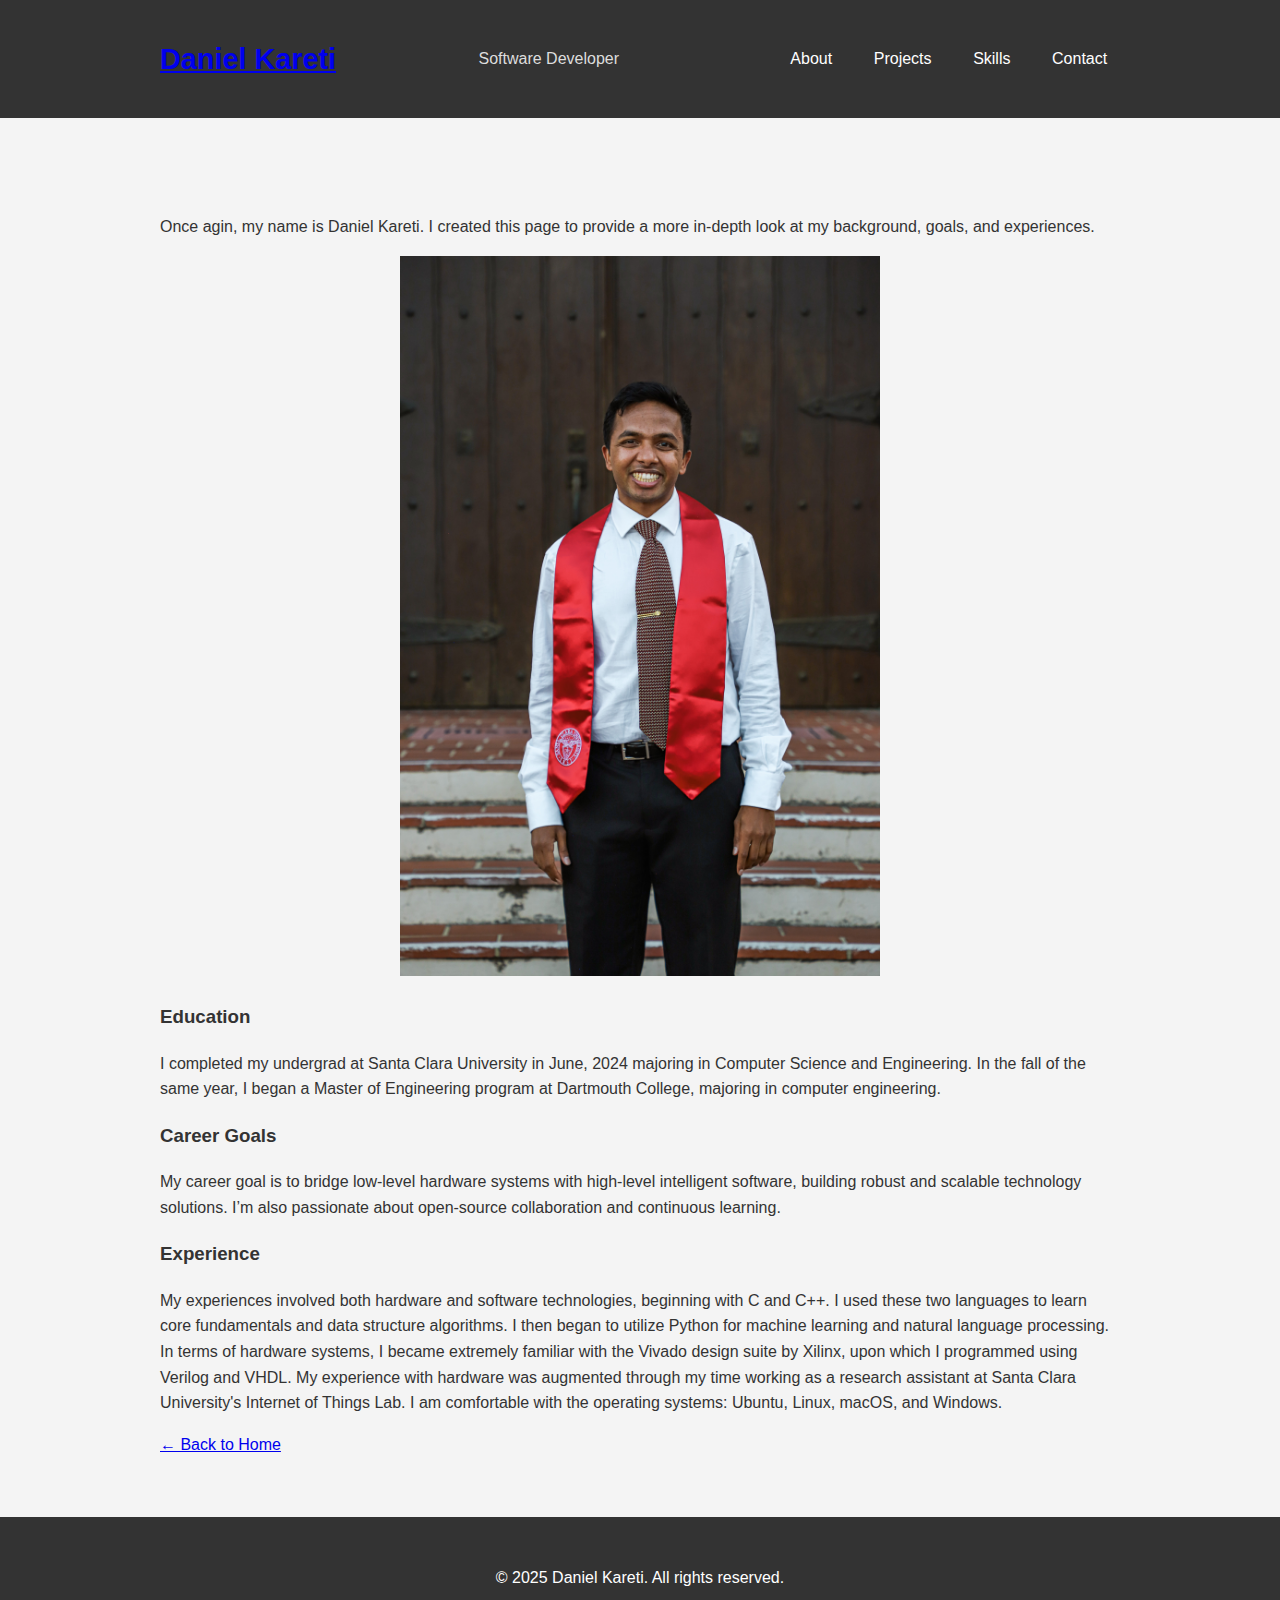
<file: aboutMe.html>
<!DOCTYPE html>
<html lang="en">
<head>
    <meta charset="UTF-8">
    <meta name="viewport" content="width=device-width, initial-scale=1.0">
    <title>About - Daniel Kareti</title>
    <link rel="stylesheet" href="styles.css">
</head>
<body>

    <header>
        <div class="container">
            <h1><a href="index.html" class="hdr">Daniel Kareti</a></h1>
            <p>Software Developer</p>
            <nav>
                <ul>
                    <li><a href="index.html#about">About</a></li>
                    <li><a href="index.html#projects">Projects</a></li>
                    <li><a href="index.html#skills">Skills</a></li>
                    <li><a href="index.html#contact">Contact</a></li>
                </ul>
            </nav>
        </div>
    </header>

    <main>
        <section class="section">
            <div class="container">
                <section>
                    <p>Once agin, my name is Daniel Kareti.
                        I created this page to provide a more in-depth 
                        look at my background, goals, and experiences.
                    </p>

                        <div style="text-align: center;">
                            <img src="GradPhotoMission.jpg" style="max-width: 50%; height: auto;">
                        </div>  
                </section>
                <section class="block-seperation">
                    <h3>Education</h3>
                    <p>
                        I completed my undergrad at Santa Clara University in June, 2024 majoring 
                        in Computer Science and Engineering.
                        In the fall of the same year, I began a Master of Engineering program at
                        Dartmouth College, majoring in computer engineering.
                    </p>
                </section>
    
                <section class="block-seperation">
                    <h3>Career Goals</h3>
                    <p>
                        My career goal is to bridge low-level hardware systems with high-level 
                        intelligent software, building robust and scalable technology solutions.
                        I’m also passionate about open-source collaboration and continuous learning.
                    </p>
                </section>
    
                <section class="block-seperation">
                    <h3>Experience</h3>
                    <p>
                        My experiences involved both hardware and software technologies, beginning
                        with C and C++. I used these two languages to learn core fundamentals and 
                        data structure algorithms. I then began to utilize Python for machine learning 
                        and natural language processing. In terms of hardware systems, I became extremely 
                        familiar with the Vivado design suite by Xilinx, upon which I programmed 
                        using Verilog and VHDL. My experience with hardware was augmented through my time working as a research assistant at Santa Clara
                        University's Internet of Things Lab. I am comfortable with the operating 
                        systems: Ubuntu, Linux, macOS, and Windows.  
                    </p>
                </section>
    
                <a href="index.html" class="btn">← Back to Home</a>
            </div>
        </section>
    </main>

    <footer>
        <div class="container">
            <p>&copy; 2025 Daniel Kareti. All rights reserved.</p>
        </div>
    </footer>

</body>
</html>
</file>
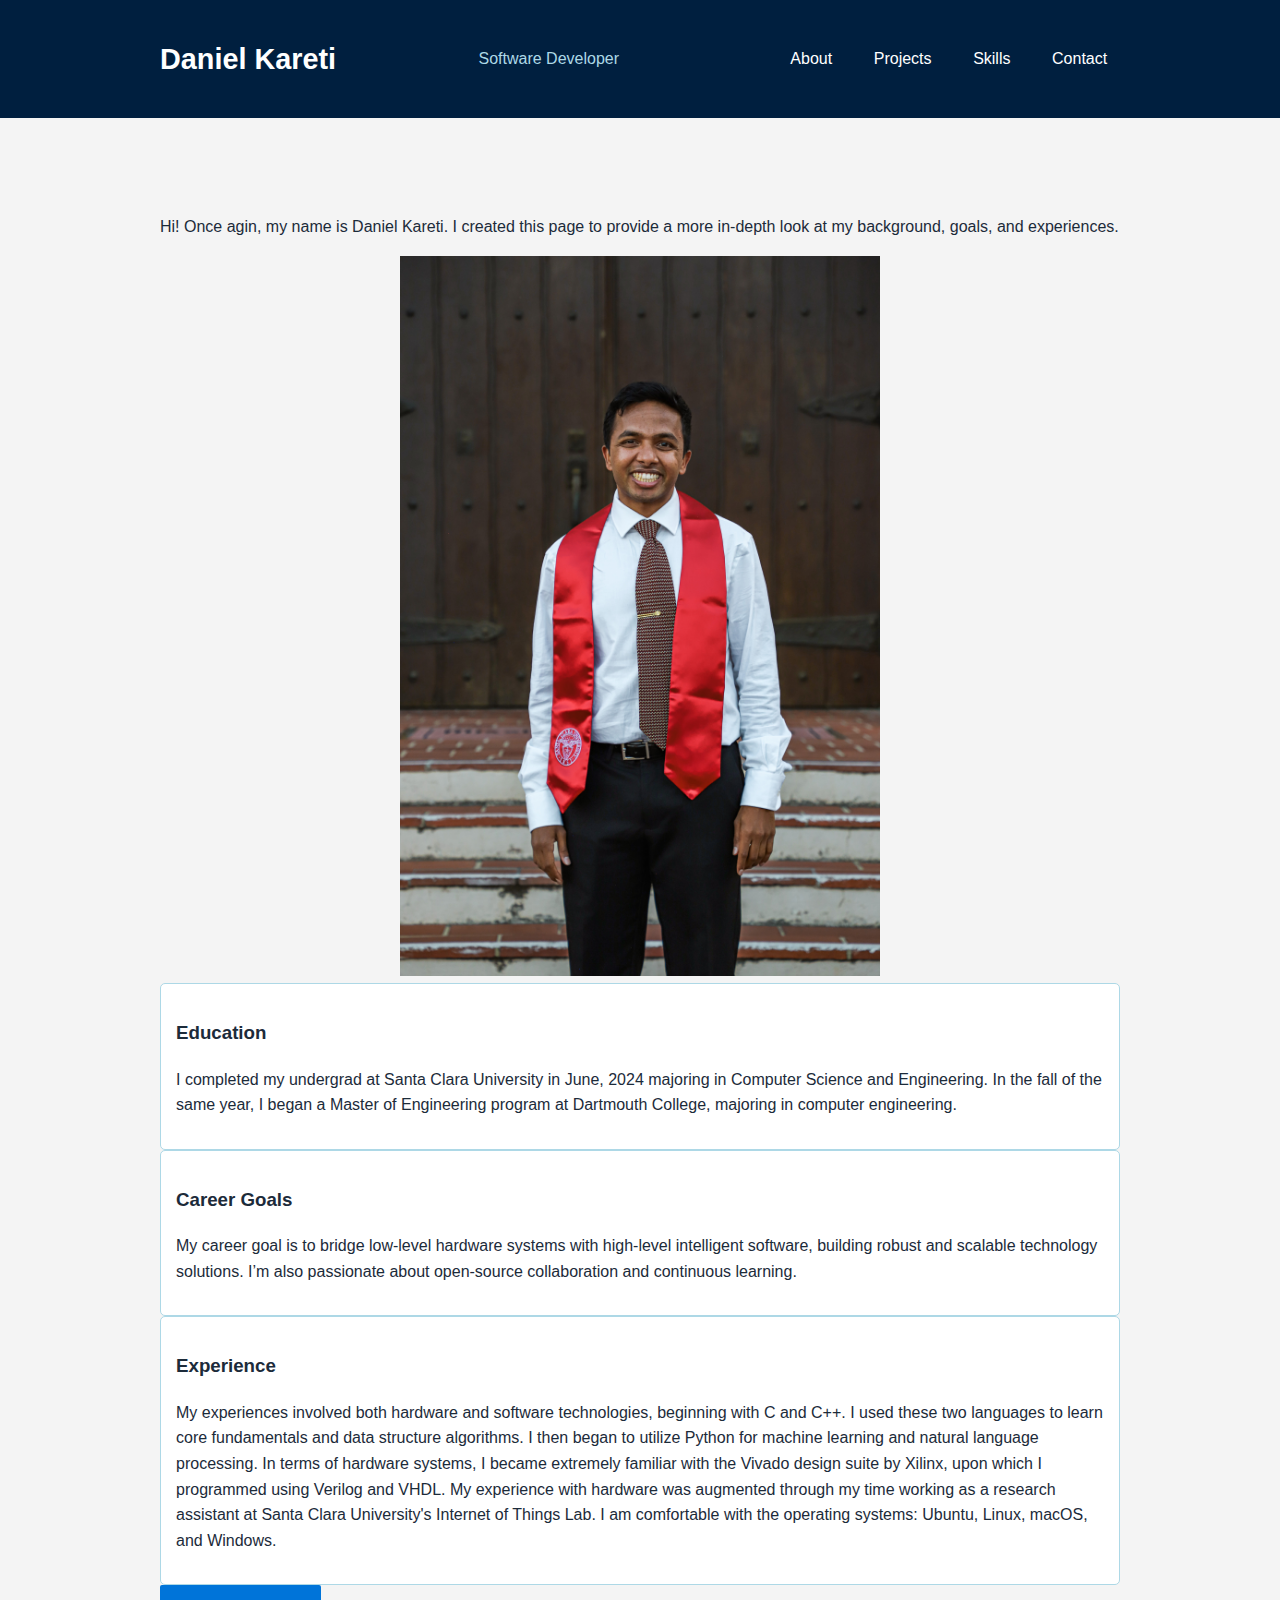
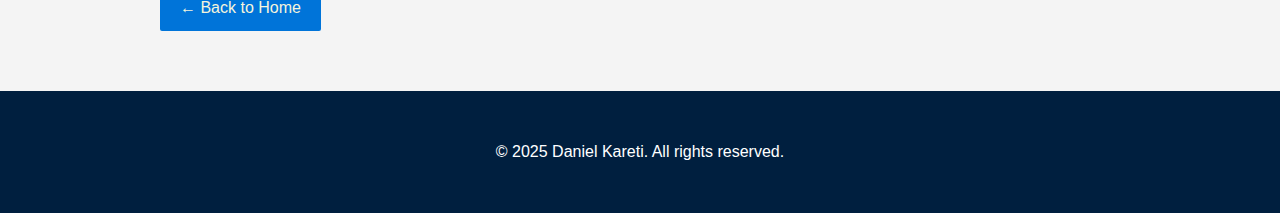
<file: sub-pages/aboutMe.html>
<!DOCTYPE html>
<html lang="en">
<head>
    <meta charset="UTF-8">
    <meta name="viewport" content="width=device-width, initial-scale=1.0">
    <title>About - Daniel Kareti</title>
    <link rel="stylesheet" href="../styling/styles.css">
</head>
<body>

    <header>
        <div class="container">
            <h1><a href="index.html" class="hdr">Daniel Kareti</a></h1>
            <p>Software Developer</p>
            <nav>
                <ul>
                    <li><a href="index.html#about">About</a></li>
                    <li><a href="index.html#projects">Projects</a></li>
                    <li><a href="index.html#skills">Skills</a></li>
                    <li><a href="index.html#contact">Contact</a></li>
                </ul>
            </nav>
        </div>
    </header>

    <main>
        <section class="section">
            <div class="container">
                <section>
                    <p>Hi! Once agin, my name is Daniel Kareti.
                        I created this page to provide a more in-depth 
                        look at my background, goals, and experiences.
                    </p>

                        <div style="text-align: center;">
                            <img src="../GradPhotoMission.jpg" style="max-width: 50%; height: auto;">
                        </div>  
                </section>
                <section class="block-seperation">
                    <h3>Education</h3>
                    <p>
                        I completed my undergrad at Santa Clara University in June, 2024 majoring 
                        in Computer Science and Engineering.
                        In the fall of the same year, I began a Master of Engineering program at
                        Dartmouth College, majoring in computer engineering.
                    </p>
                </section>
    
                <section class="block-seperation">
                    <h3>Career Goals</h3>
                    <p>
                        My career goal is to bridge low-level hardware systems with high-level 
                        intelligent software, building robust and scalable technology solutions.
                        I’m also passionate about open-source collaboration and continuous learning.
                    </p>
                </section>
    
                <section class="block-seperation">
                    <h3>Experience</h3>
                    <p>
                        My experiences involved both hardware and software technologies, beginning
                        with C and C++. I used these two languages to learn core fundamentals and 
                        data structure algorithms. I then began to utilize Python for machine learning 
                        and natural language processing. In terms of hardware systems, I became extremely 
                        familiar with the Vivado design suite by Xilinx, upon which I programmed 
                        using Verilog and VHDL. My experience with hardware was augmented through my time working as a research assistant at Santa Clara
                        University's Internet of Things Lab. I am comfortable with the operating 
                        systems: Ubuntu, Linux, macOS, and Windows.  
                    </p>
                </section>
    
                <a href="index.html" class="btn">← Back to Home</a>
            </div>
        </section>
    </main>

    <footer>
        <div class="container">
            <p>&copy; 2025 Daniel Kareti. All rights reserved.</p>
        </div>
    </footer>

</body>
</html>
</file>
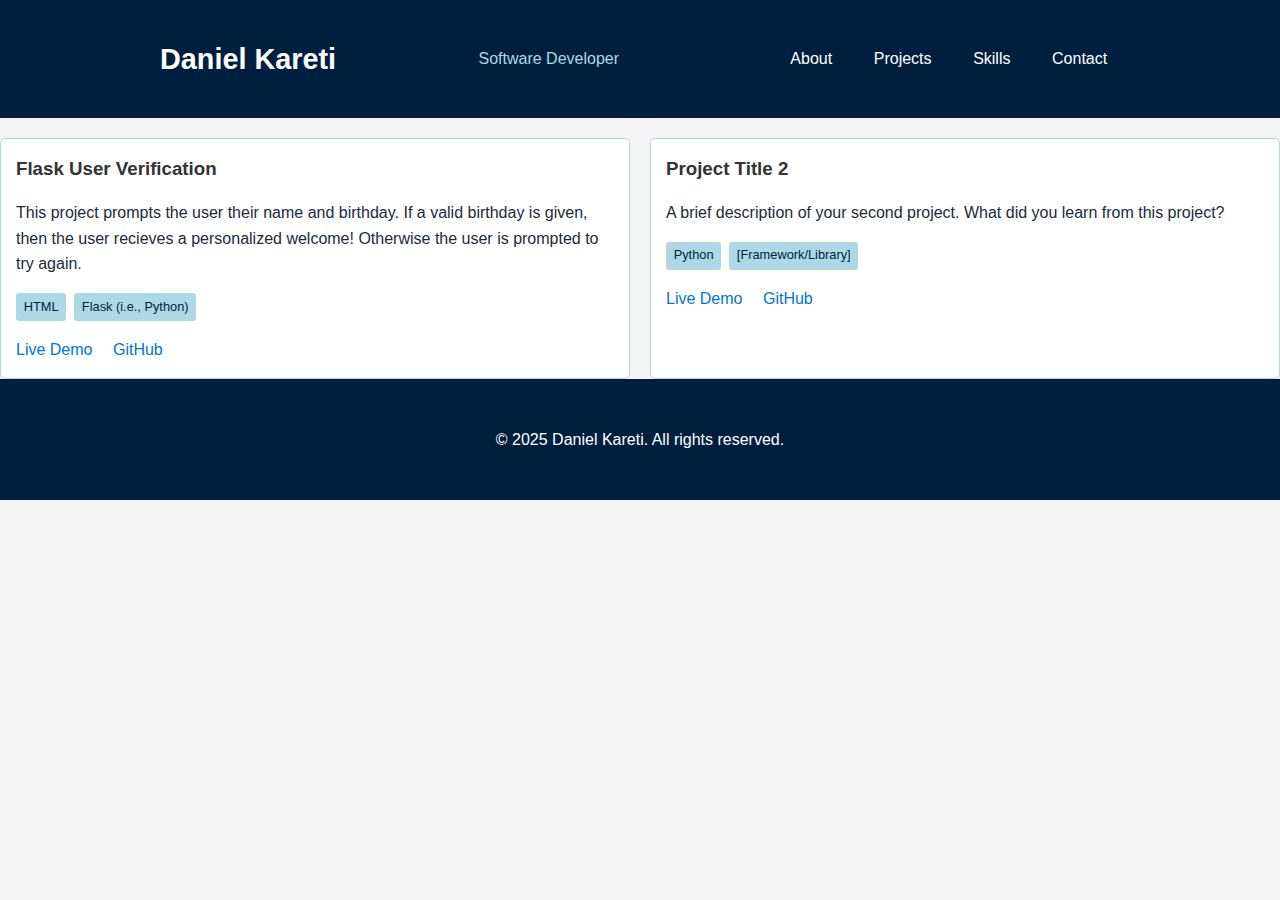
<file: sub-pages/projects.html>
<!DOCTYPE html>
<html lang="en">
<head>
    <meta charset="UTF-8">
    <meta name="viewport" content="width=device-width, initial-scale=1.0">
    <title>About - Daniel Kareti</title>
    <link rel="stylesheet" href="../styling/styles.css">
</head>
<body>

    <header>
        <div class="container">
            <h1><a href="../index.html" class="hdr">Daniel Kareti</a></h1>
            <p>Software Developer</p>
            <nav>
                <ul>
                    <li><a href="index.html#about">About</a></li>
                    <li><a href="index.html#projects">Projects</a></li>
                    <li><a href="index.html#skills">Skills</a></li>
                    <li><a href="index.html#contact">Contact</a></li>
                </ul>
            </nav>
        </div>
    </header>

    <main>
        <div class="project-grid">
            <div class="project-card">
                <h3>Flask User Verification</h3>
                <p>This project prompts the user their name and birthday. If a valid birthday is given, then 
                    the user recieves a personalized welcome! Otherwise the user is prompted to try again.
                </p>
                <ul class="project-tech">
                    <li>HTML</li>
                    <li>Flask (i.e., Python)</li>
                    </ul>
                <div class="project-links">
                    <a href="[link to live demo]" target="_blank">Live Demo</a>
                    <a href="https://github.com/dkareti/flask-age-checker" target="_blank">GitHub</a>
                </div>
            </div>

            <div class="project-card">
                <h3>Project Title 2</h3>
                <p>A brief description of your second project. What did you learn from this project?</p>
                <ul class="project-tech">
                    <li>Python</li>
                    <li>[Framework/Library]</li>
                    </ul>
                <div class="project-links">
                    <a href="[link to live demo]" target="_blank">Live Demo</a>
                    <a href="[link to GitHub repository]" target="_blank">GitHub</a>
                </div>
            </div>
    </main>

    <footer>
        <div class="container">
            <p>&copy; 2025 Daniel Kareti. All rights reserved.</p>
        </div>
    </footer>

</body>
</html>
</file>
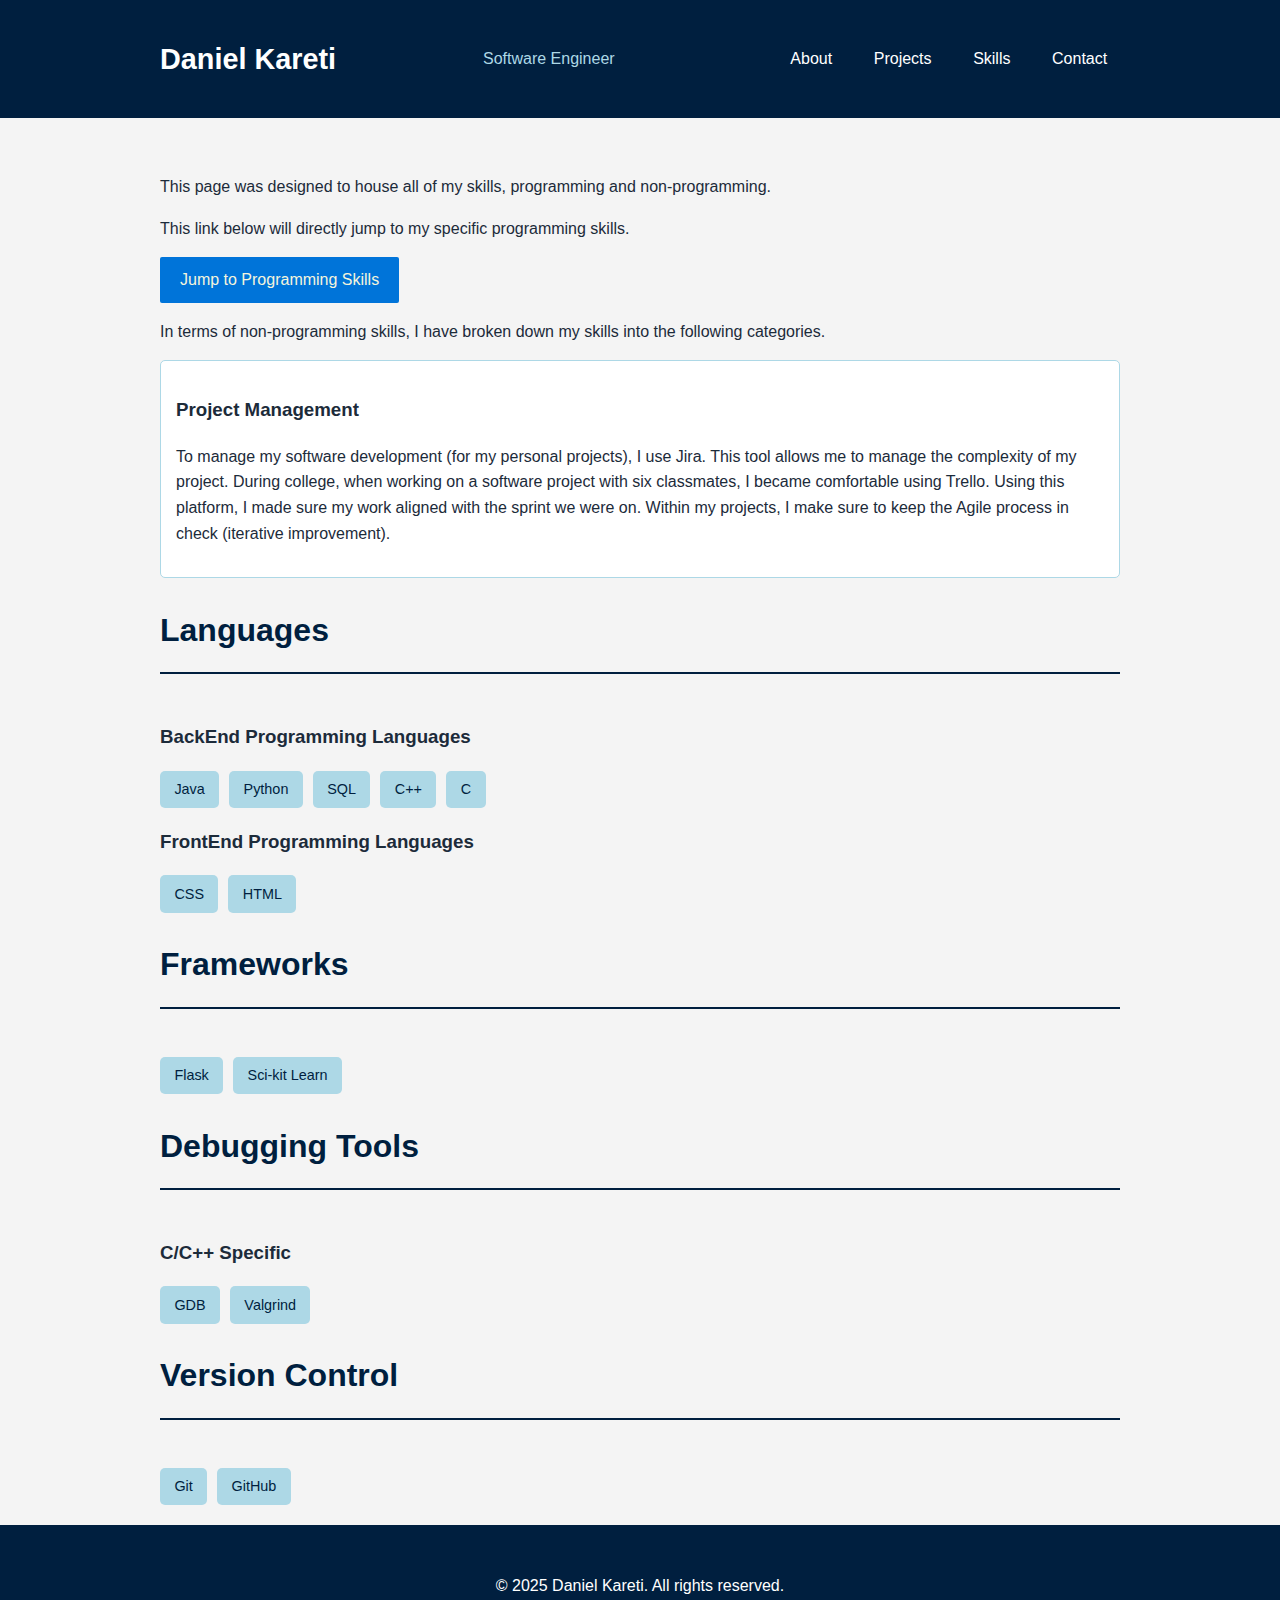
<file: sub-pages/skills.html>
<!DOCTYPE html>
<html lang="en">
<head>
    <meta charset="UTF-8">
    <meta name="viewport" content="width=device-width, initial-scale=1.0">
    <title>Skills - Daniel Kareti</title>
    <link rel="stylesheet" href="../styling/styles.css">
</head>
<body>

    <header>
        <div class="container">
            <h1><a href="../index.html" class="hdr">Daniel Kareti</a></h1>
            <p>Software Engineer</p>
            <nav>
                <ul>
                    <li><a href="../index.html#about">About</a></li>
                    <li><a href="../index.html#projects">Projects</a></li>
                    <li><a href="../index.html#skills">Skills</a></li>
                    <li><a href="../index.html#contact">Contact</a></li>
                </ul>
            </nav>
        </div>
    </header>

    <main>
        <div class="container">

            <p>This page was designed to house all of my skills, programming and non-programming.</p>
            <p>This link below will directly jump to my specific programming skills.</p>
            <a href="#programming-skills" class="btn">Jump to Programming Skills</a>

            <p>In terms of non-programming skills, I have broken down my skills into the following categories. </p>

            <section class="block-seperation">
                <h3>Project Management</h3>
                <p>
                    To manage my software development (for my personal projects), I use Jira. 
                    This tool allows me to manage the complexity of my project.
                    During college, when working on a software project with six classmates, 
                    I became comfortable using Trello. Using this platform, I made sure my work
                    aligned with the sprint we were on. Within my projects, I make sure to 
                    keep the Agile process in check (iterative improvement). 
                </p>
            </section>

            

            
            <h2 id="programming-skills" class="section-title">Languages</h2>
        
            <h3>BackEnd Programming Languages</h3>
            <ul class="skills-list">
                <li>Java</li>
                <li>Python</li>
                <li>SQL</li>
                <li>C++</li>
                <li>C</li>
            </ul>
        
            <h3>FrontEnd Programming Languages</h3>
            <ul class="skills-list">
                <li>CSS</li>
                <li>HTML</li>
            </ul>
            
            <h2 class="section-title">Frameworks</h2>
            <ul class="skills-list">
                <li>Flask</li>
                <li>Sci-kit Learn</li>
            </ul>

            <h2 class="section-title">Debugging Tools</h2>
            <h3>C/C++ Specific</h3>
            <ul class="skills-list">
                <li>GDB</li>
                <li>Valgrind</li>
            </ul>

            <h2 class="section-title">Version Control</h2>
            <ul class="skills-list">
                <li>Git</li>
                <li>GitHub</li>
            </ul>
        </div>
    </main>

    <a href = "#" onclick="scrollToTop(); return false;" id="backToTopBtn" title="Go to top">↑ Back to Top</a>

    <footer>
        <div class="container">
            <p>&copy; 2025 Daniel Kareti. All rights reserved.</p>
        </div>
    </footer>

</body>
</html>
</file>
<file: styles.css>
/* General Styles */
body {
    font-family: sans-serif;
    margin: 0;
    padding: 0;
    background-color: #f4f4f4;
    color: #333;
    line-height: 1.6;
}

.container {
    max-width: 960px;
    margin: 0 auto;
    padding: 20px;
}

.section {
    padding: 40px 0;
}

.section-title {
    border-bottom: 2px solid #333;
    padding-bottom: 0.5em;
    margin-bottom: 1.5em;
    font-size: 2em;
    color: #333;
}

/* Header */
header {
    background-color: #333;
    color: #fff;
    padding: 1em 0;
}

header .container {
    display: flex;
    justify-content: space-between;
    align-items: center;
}

header h1 {
    margin: 0;
    font-size: 1.8em;
}

header p {
    margin: 0;
    font-size: 1em;
    color: #ddd;
}

nav ul {
    list-style: none;
    padding: 0;
    margin: 0;
    display: flex;
}

nav ul li {
    margin-left: 1em;
}

nav a {
    color: #fff;
    text-decoration: none;
    padding: 0.5em 0.8em;
    border-radius: 5px;
    transition: background-color 0.3s ease;
}

nav a:hover {
    background-color: #555;
}

/* Main Content */
main {
    padding-top: 20px;
}

/* Projects Section */
#projects {
    background-color: #fff;
}

.project-grid {
    display: grid;
    grid-template-columns: repeat(auto-fit, minmax(300px, 1fr));
    gap: 20px;
}

.project-card {
    border: 1px solid #ddd;
    padding: 15px;
    border-radius: 5px;
    background-color: #f9f9f9;
}

.project-card h3 {
    margin-top: 0;
    margin-bottom: 0.5em;
    color: #333;
}

.project-tech {
    list-style: none;
    padding: 0;
    margin-bottom: 1em;
    display: flex;
    gap: 0.5em;
}

.project-tech li {
    background-color: #eee;
    color: #555;
    padding: 0.3em 0.6em;
    border-radius: 3px;
    font-size: 0.8em;
}

.project-links a {
    display: inline-block;
    margin-right: 1em;
    color: #007bff;
    text-decoration: none;
    transition: color 0.3s ease;
}

.project-links a:hover {
    color: #0056b3;
    text-decoration: underline;
}

/* Skills Section */
#skills {
    background-color: #f9f9f9;
}

.skills-list {
    list-style: none;
    padding: 0;
    margin: 0;
    display: flex;
    flex-wrap: wrap;
    gap: 10px;
}

.skills-list li {
    background-color: #ddd;
    color: #333;
    padding: 0.5em 1em;
    border-radius: 5px;
    font-size: 0.9em;
}

/* Contact Section */
#contact {
    background-color: #fff;
}

.contact-info p {
    margin-bottom: 0.8em;
}

.contact-info a {
    color: #007bff;
    text-decoration: none;
    transition: color 0.3s ease;
}

.contact-info a:hover {
    color: #0056b3;
    text-decoration: underline;
}

/* Footer */
footer {
    background-color: #333;
    color: #fff;
    text-align: center;
    padding: 1em 0;
    position: relative; /* To contain the container */
}

footer .container {
    padding: 1em;
}

/* Responsive Design (Basic) */
@media (max-width: 768px) {
    header .container {
        flex-direction: column;
        align-items: center;
        text-align: center;
    }

    header nav ul {
        margin-top: 1em;
        flex-direction: column;
        align-items: center;
    }

    header nav ul li {
        margin: 0.5em 0;
    }

    .project-grid {
        grid-template-columns: 1fr;
    }

    .skills-list {
        justify-content: center;
    }
}
</file>
<file: styling/styles.css>
:root {
    --navy: #001f3f;
    --white: #ffffff;
    --light-blue: #add8e6;
    --medium-blue: #0074D9;
    --dark-text: #1c2b3a;
    --soft-grey: #f4f4f4;
    --beige-off-white: #f5f5dc;
    
}
/* General Styles */
body {
    font-family: sans-serif;
    margin: 0;
    padding: 0;
    background-color: var(--soft-grey);
    color: var(--dark-text);
    line-height: 1.6;
}

a.hdr {
    color: white;
    text-decoration: none; /* Optional: removes underline */
}

a.hdr:visited {
    color: white;
}

a.hdr:hover {
    color: #cccccc; /* Optional: light gray on hover for feedback */
}

a.hdr:active {
    color: white;
}

.block-seperation {
    border: 1px solid var(--light-blue);
    padding: 15px;
    border-radius: 5px;
    background-color: var(--white);
}

.btn {
    display: inline-block;
    padding: 10px 20px;
    background-color: var(--medium-blue);
    color: var(--beige-off-white);
    text-decoration: none;
    border-radius: 2px;
    border-color: #001f3f;
    transition: all 0.3s ease; /* Smooth transition */

    
  }
  
  .btn:hover {
    background-color: var(--beige-off-white);   /* Darker blue on hover */
    color: var(--medium-blue);
    transform: scale(1.05);      /* Slightly enlarge */
    box-shadow: 0 4px 12px rgba(0, 0, 0, 0.2); /* Add shadow */

    
  }

.container {
    max-width: 960px;
    margin: 0 auto;
    padding: 20px;
}

.section {
    padding: 40px 0;
}

.section-title {
    border-bottom: 2px solid var(--navy);
    padding-bottom: 0.5em;
    margin-bottom: 1.5em;
    font-size: 2em;
    color: var(--navy);
}

/* Header */
header {
    background-color: var(--navy);
    color: var(--white);
    padding: 1em 0;
}

header .container {
    display: flex;
    justify-content: space-between;
    align-items: center;
}

header h1 {
    margin: 0;
    font-size: 1.8em;
}

header p {
    margin: 0;
    font-size: 1em;
    color: var(--light-blue);
}

nav ul {
    list-style: none;
    padding: 0;
    margin: 0;
    display: flex;
}

nav ul li {
    margin-left: 1em;
}

nav a {
    color: var(--white);
    text-decoration: none;
    padding: 0.5em 0.8em;
    border-radius: 5px;
    transition: background-color 0.3s ease;
}

nav a:hover {
    background-color: var(--medium-blue);
}

/* Main Content */
main {
    padding-top: 20px;
}

/* Projects Section */
#projects {
    background-color: #fff;
}

.project-grid {
    display: grid;
    grid-template-columns: repeat(auto-fit, minmax(300px, 1fr));
    gap: 20px;
}

.project-card {
    border: 1px solid var(--light-blue);
    padding: 15px;
    border-radius: 5px;
    background-color: var(--white);
}

.project-card h3 {
    margin-top: 0;
    margin-bottom: 0.5em;
    color: #333;
}

.project-tech {
    list-style: none;
    padding: 0;
    margin-bottom: 1em;
    display: flex;
    gap: 0.5em;
}

.project-tech li {
    background-color: var(--light-blue);
    color: var(--navy);
    padding: 0.3em 0.6em;
    border-radius: 3px;
    font-size: 0.8em;
}

.project-links a {
    display: inline-block;
    margin-right: 1em;
    color: var(--medium-blue);
    text-decoration: none;
    transition: color 0.3s ease;
}

.project-links a:hover {
    color: var(--white);
    text-decoration: underline;

    border-radius: 2px;
    border-width: 2px;
    border-color: var(--medium-blue);
    background-color: var(--medium-blue);
    box-shadow: 0 4px 12px rgba(0, 0, 0, 0.2); /* Add shadow */
}

/* Skills Section */
#skills {
    background-color: #f9f9f9;
}

.skills-list {
    list-style: none;
    padding: 0;
    margin: 0;
    display: flex;
    flex-wrap: wrap;
    gap: 10px;
}

.skills-list li {
    background-color: var(--light-blue);
    color: var(--navy);
    padding: 0.5em 1em;
    border-radius: 5px;
    font-size: 0.9em;
}

/* Contact Section */
#contact {
    background-color: #fff;
}

.contact-info p {
    margin-bottom: 0.8em;
}

.contact-info a {
    color: #007bff;
    text-decoration: none;
    transition: color 0.3s ease;
}

.contact-info a:hover {
    color: #0056b3;
    text-decoration: underline;
}

/* Footer */
footer {
    background-color: var(--navy);
    color: var(--white);
    text-align: center;
    padding: 1em 0;
    position: relative; /* To contain the container */
}

footer .container {
    padding: 1em;
}

/* Responsive Design (Basic) */
@media (max-width: 768px) {
    header .container {
        flex-direction: column;
        align-items: center;
        text-align: center;
    }

    header nav ul {
        margin-top: 1em;
        flex-direction: column;
        align-items: center;
    }

    header nav ul li {
        margin: 0.5em 0;
    }

    .project-grid {
        grid-template-columns: 1fr;
    }

    .skills-list {
        justify-content: center;
    }
}

#backToTopBtn {
    display: none; /* Hidden by default */
    position: fixed;
    bottom: 40px;
    right: 30px;
    z-index: 100;
    font-size: 16px;
    border: none;
    outline: none;
    background-color: var(--navy);
    color: white;
    cursor: pointer;
    padding: 12px;
    border-radius: 4px;
    transition: 0.3s;
  }
  
  #backToTopBtn:hover {
    background-color: var(--light-blue);
    transform: scale(1.05);      /* Slightly enlarge */
    box-shadow: 0 4px 12px rgba(0, 0, 0, 0.2); /* Add shadow */
  }
</file>
